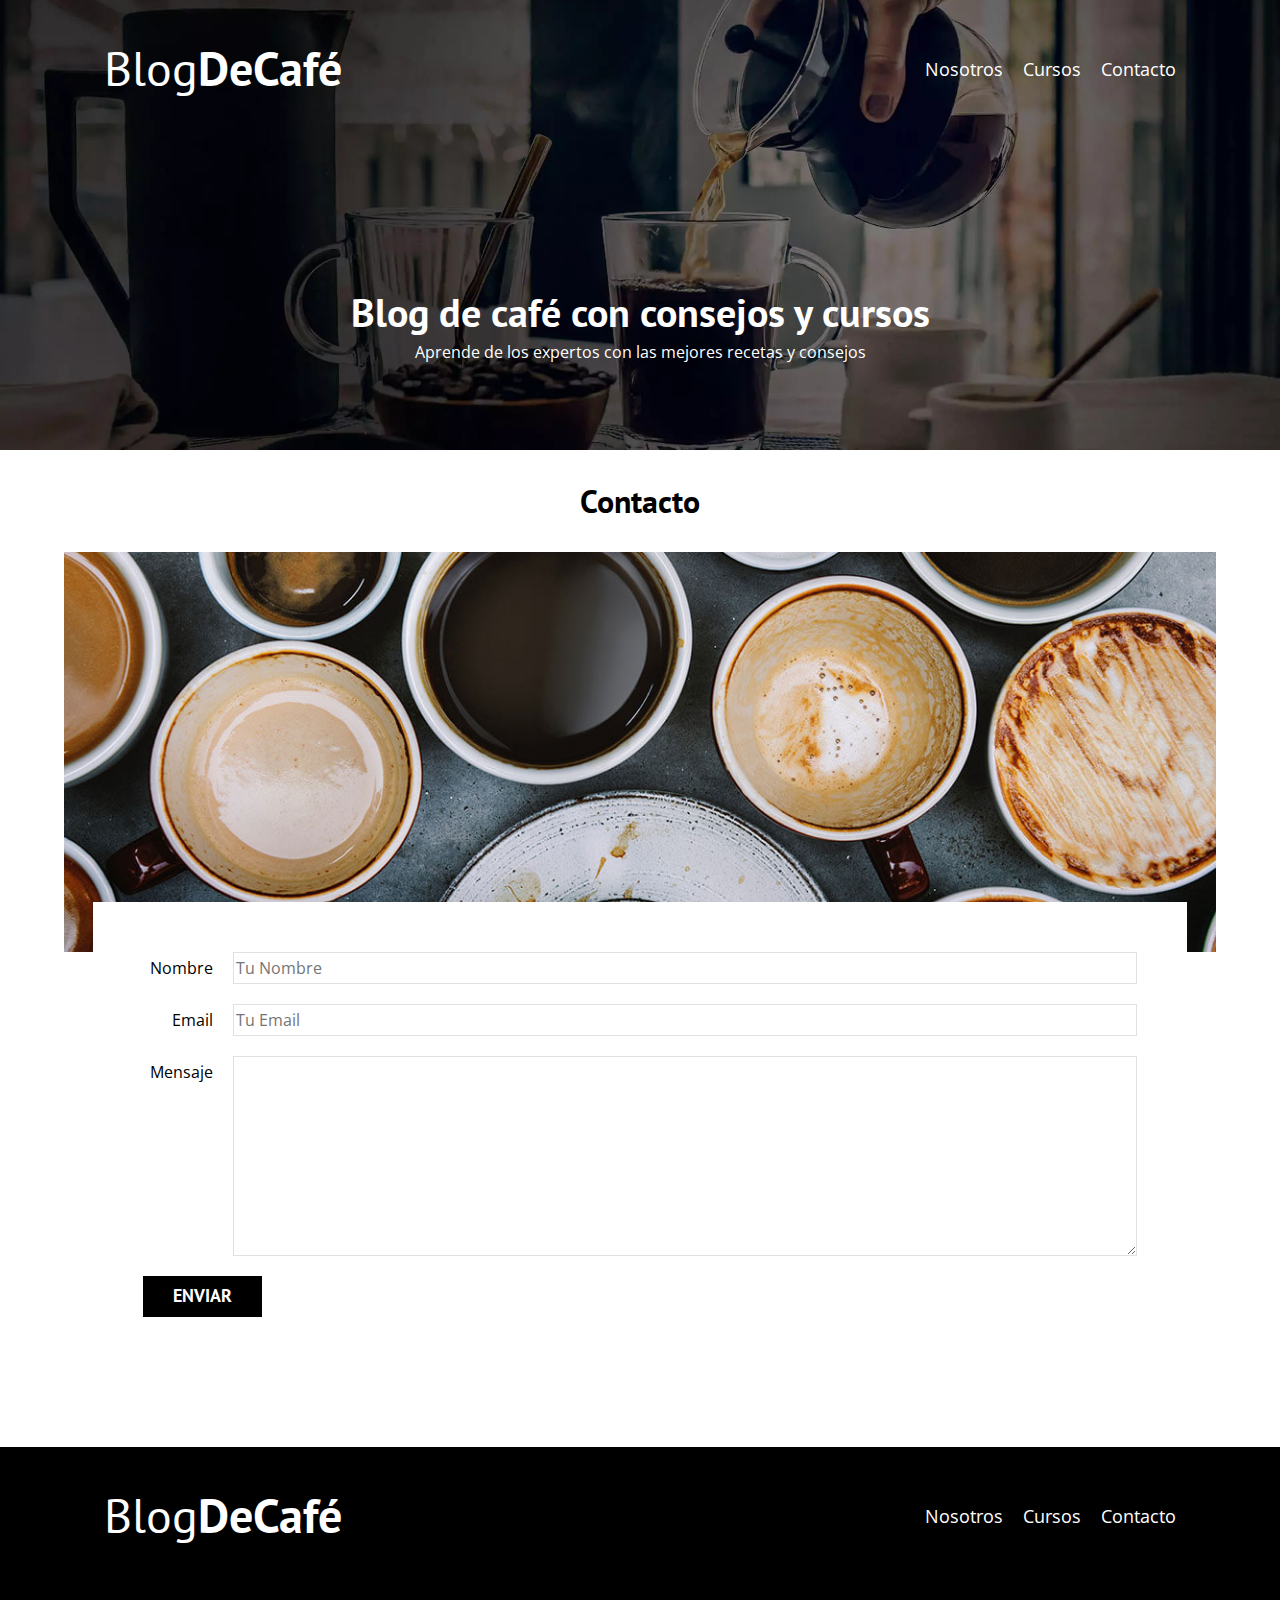
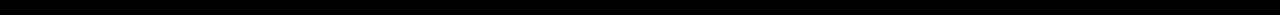
<file: contacto.html>
<!DOCTYPE html>
<html lang="en">

<head>
    <meta charset="UTF-8">
    <meta name="viewport" content="width=device-width, initial-scale=1.0">
    <title>Blog de cafe</title>
    <link rel="stylesheet" href="css/normalize.css">
    <link
        href="https://fonts.googleapis.com/css2?family=Open+Sans:ital,wght@0,300..800;1,300..800&family=PT+Sans:ital,wght@0,400;0,700;1,400;1,700&display=swap"
        rel="stylesheet">
    <link rel="stylesheet" href="css/style.css">
</head>

<body>

    <header class="header">

        <div class="contenedor">
            <div class="barra">
                <a class="logo" href="index.html">
                    <h1 class="logo_nombre noMargin textoCentrado">Blog<span class="logo_bold">DeCafé</span></h1>
                </a>

                <nav class="navegacion">
                    <a href="nosotros.html" class="navegacion_enlace">Nosotros</a>
                    <a href="cursos.html" class="navegacion_enlace">Cursos</a>
                    <a href="contacto.html" class="navegacion_enlace">Contacto</a>
                </nav>
            </div>
        </div>

        <div class="header_texto">
            <h2 class="noMargin">Blog de café con consejos y cursos</h2>
            <p class="noMargin">Aprende de los expertos con las mejores recetas y consejos</p>
        </div>

    </header>

    <main class="contenedor">
        <h3 class="textoCentrado">Contacto</h3>

        <div class="contacto-background"></div>

        <form class="formulario">
            <div class="campo">
                <label class="campo_label" for="nombre">Nombre</label>
                <input class="campo_field" type="text" placeholder="Tu Nombre" id="nombre">
            </div>
            <div class="campo">
                <label class="campo_label" for="email">Email</label>
                <input class="campo_field" type="email" placeholder="Tu Email" id="email">
            </div>
            <div class="campo">
                <label class="campo_label" for="mensaje">Mensaje</label>
                <textarea class="campo_field campo_field_textArea" id="mensaje"></textarea>
            </div>

            <div class="campo">
                <input type="submit" value="Enviar" class="boton boton--primario">
            </div>
        </form>

    </main>

    <footer class="footer">
        <div class="contenedor">
            <div class="barra">
                <a class="logo" href="index.html">
                    <h1 class="logo_nombre noMargin textoCentrado">Blog<span class="logo_bold">DeCafé</span></h1>
                </a>

                <nav class="navegacion">
                    <a href="nosotros.html" class="navegacion_enlace">Nosotros</a>
                    <a href="cursos.html" class="navegacion_enlace">Cursos</a>
                    <a href="contacto.html" class="navegacion_enlace">Contacto</a>
                </nav>
            </div>
        </div>
    </footer>

    <script src="js/modernizr.js"></script>
    <script src="js/scripts.js"></script> 
</body>

</html>
</file>
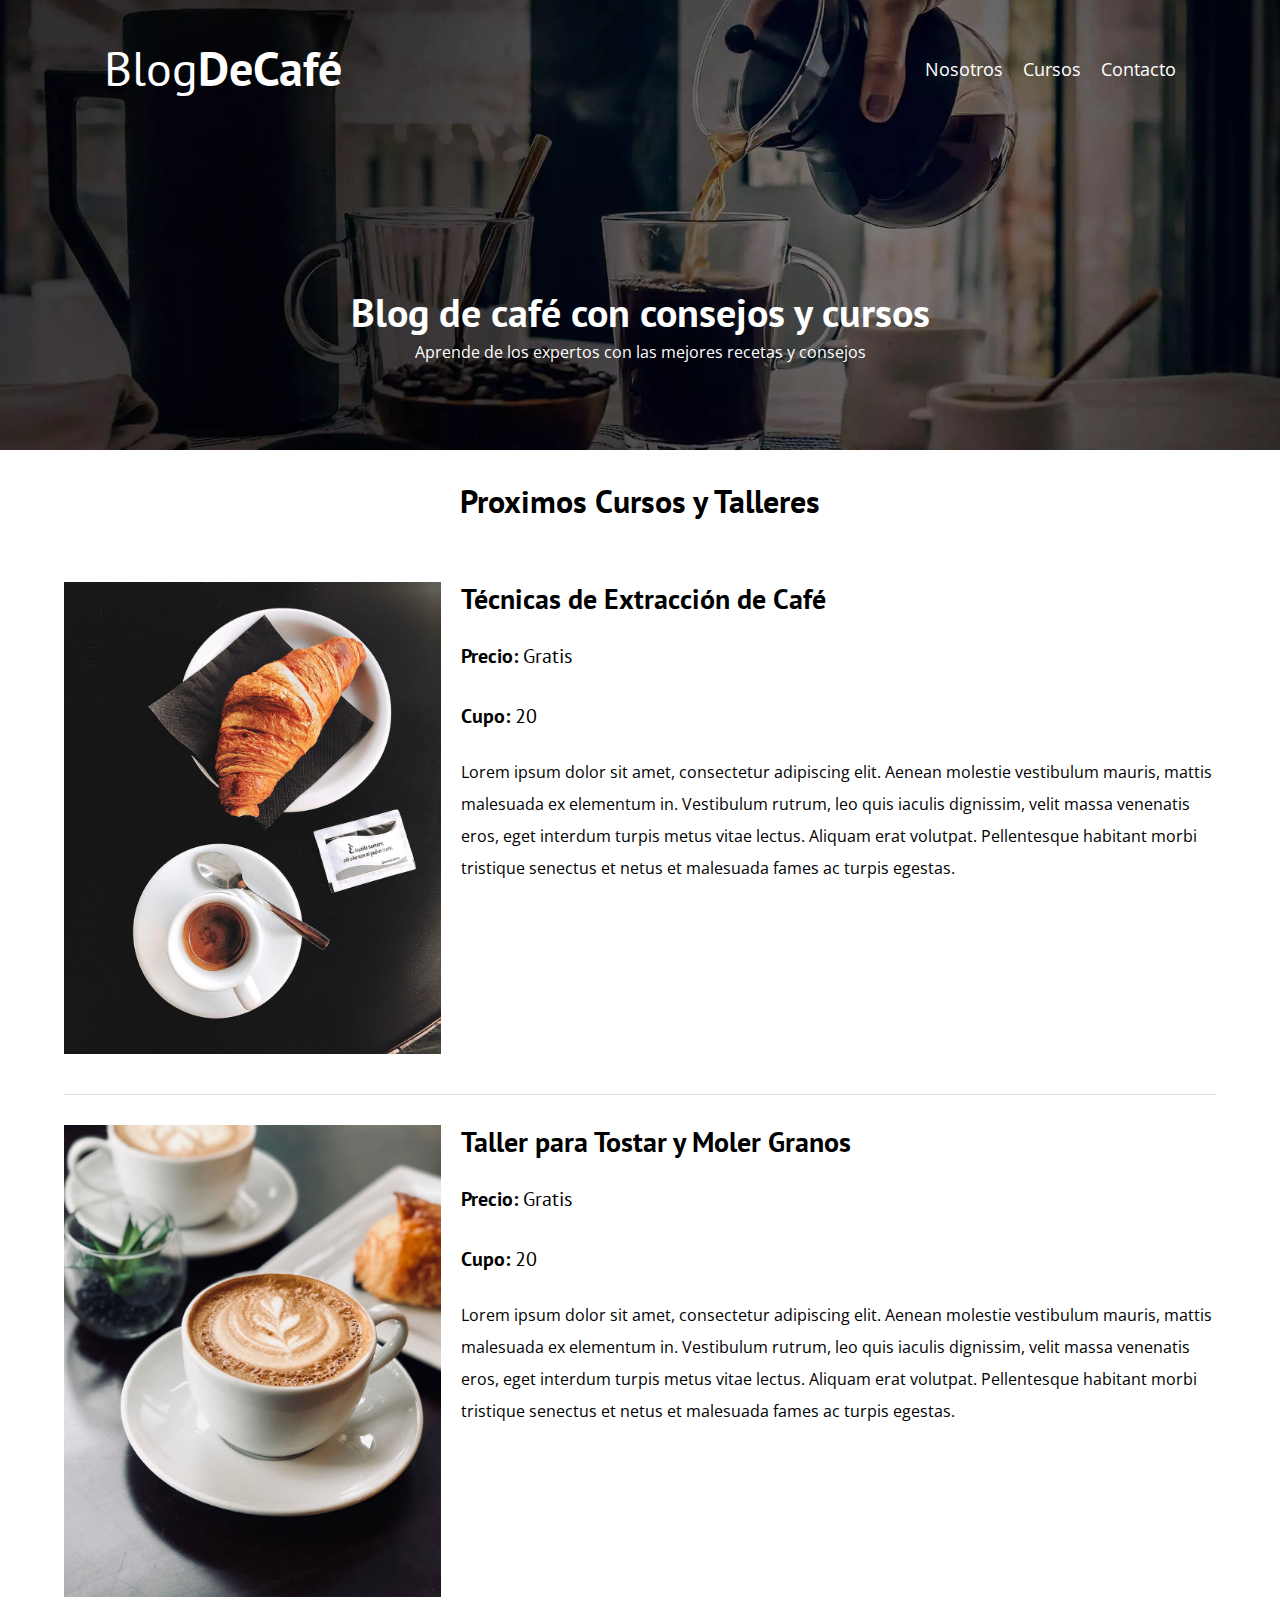
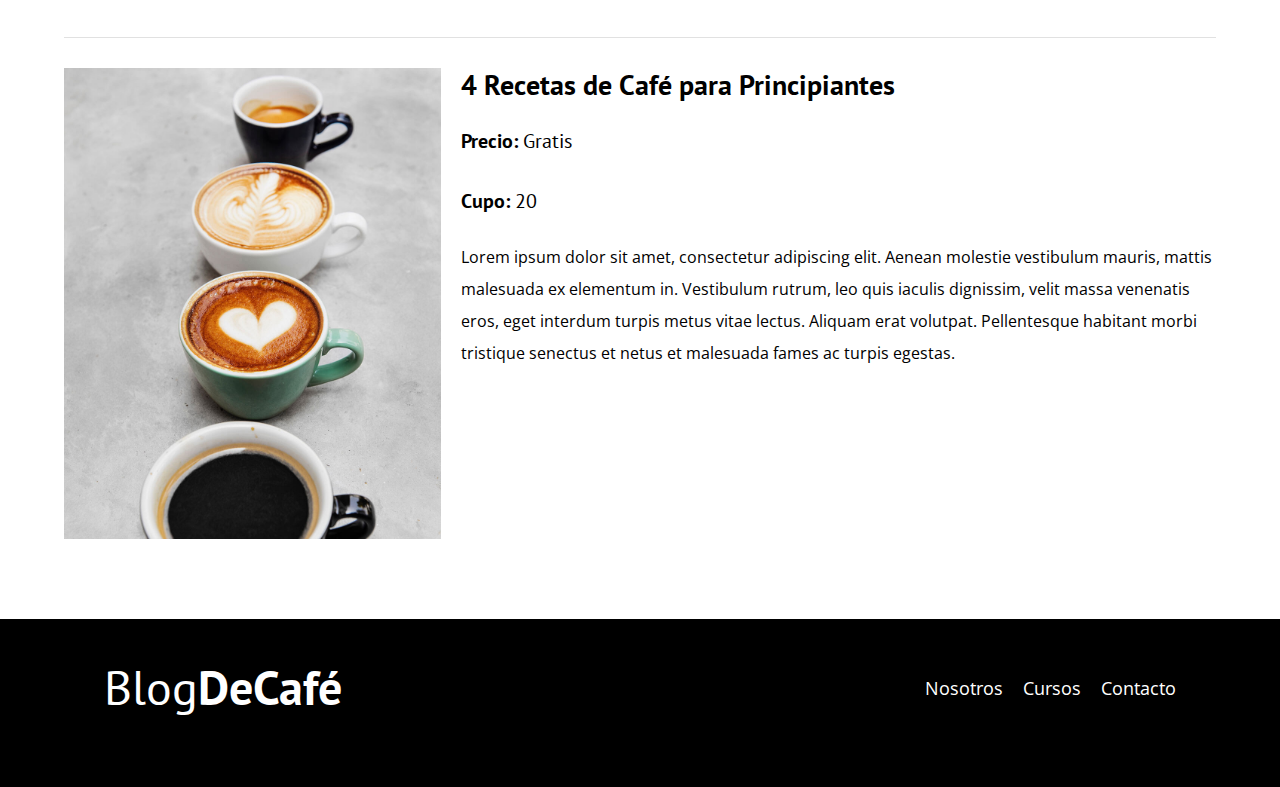
<file: cursos.html>
<!DOCTYPE html>
<html lang="en">
<head>
    <meta charset="UTF-8">
    <meta name="viewport" content="width=device-width, initial-scale=1.0">
    <title>Blog de cafe</title>
    <link rel="stylesheet" href="css/normalize.css">
    <link href="https://fonts.googleapis.com/css2?family=Open+Sans:ital,wght@0,300..800;1,300..800&family=PT+Sans:ital,wght@0,400;0,700;1,400;1,700&display=swap" rel="stylesheet">
    <link rel="stylesheet" href="css/style.css">
</head>
<body>

    <header class="header">

        <div class="contenedor">
            <div class="barra">
                <a class="logo" href="index.html">
                    <h1 class="logo_nombre noMargin textoCentrado">Blog<span class="logo_bold">DeCafé</span></h1>
                </a>

                <nav class="navegacion">
                    <a href="nosotros.html" class="navegacion_enlace">Nosotros</a>
                    <a href="cursos.html" class="navegacion_enlace">Cursos</a>
                    <a href="contacto.html" class="navegacion_enlace">Contacto</a>
                </nav>
            </div>
        </div>

        <div class="header_texto">
            <h2 class="noMargin">Blog de café con consejos y cursos</h2>
            <p class="noMargin">Aprende de los expertos con las mejores recetas y consejos</p>
        </div>

    </header>

    <main class="contenedor">
        <h3 class="textoCentrado">Proximos Cursos y Talleres</h3>

        <div class="curso">
            <div class="curso_imagen">
                <img src="/img/curso1.jpg" alt="Imagen del Curso">
            </div>
            
            <div class="curso_informacion">
                <h4 class="noMargin">Técnicas de Extracción de Café</h4>
                <p class="cursosLabel">Precio:
                    <span class="cursoInfo">Gratis</span>
                </p>
                <p class="cursosLabel">Cupo:
                    <span class="cursoInfo">20</span>
                </p>
                <p class="curso_descripcion">
                    Lorem ipsum dolor sit amet, consectetur adipiscing elit. Aenean molestie vestibulum mauris, mattis malesuada ex elementum in. Vestibulum rutrum, leo quis iaculis dignissim, velit massa venenatis eros, eget interdum turpis metus vitae lectus. Aliquam erat volutpat. Pellentesque habitant morbi tristique senectus et netus et malesuada fames ac turpis egestas.
                </p>
            </div>
        </div>

        <div class="curso">
            <div class="curso_imagen">
                <img src="/img/curso2.jpg" alt="Imagen del Curso">
            </div>
            
            <div class="curso_informacion">
                <h4 class="noMargin">Taller para Tostar y Moler Granos</h4>
                <p class="cursosLabel">Precio:
                    <span class="cursoInfo">Gratis</span>
                </p>
                <p class="cursosLabel">Cupo:
                    <span class="cursoInfo">20</span>
                </p>
                <p class="curso_descripcion">
                    Lorem ipsum dolor sit amet, consectetur adipiscing elit. Aenean molestie vestibulum mauris, mattis malesuada ex elementum in. Vestibulum rutrum, leo quis iaculis dignissim, velit massa venenatis eros, eget interdum turpis metus vitae lectus. Aliquam erat volutpat. Pellentesque habitant morbi tristique senectus et netus et malesuada fames ac turpis egestas.
                </p>
            </div>
        </div>

        <div class="curso">
            <div class="curso_imagen">
                <img src="/img/curso3.jpg" alt="Imagen del Curso">
            </div>
            
            <div class="curso_informacion">
                <h4 class="noMargin">4 Recetas de Café para Principiantes</h4>
                <p class="cursosLabel">Precio:
                    <span class="cursoInfo">Gratis</span>
                </p>
                <p class="cursosLabel">Cupo:
                    <span class="cursoInfo">20</span>
                </p>
                <p class="curso_descripcion">
                    Lorem ipsum dolor sit amet, consectetur adipiscing elit. Aenean molestie vestibulum mauris, mattis malesuada ex elementum in. Vestibulum rutrum, leo quis iaculis dignissim, velit massa venenatis eros, eget interdum turpis metus vitae lectus. Aliquam erat volutpat. Pellentesque habitant morbi tristique senectus et netus et malesuada fames ac turpis egestas.
                </p>
            </div>
        </div>

    </main>

    <footer class="footer"> 
        <div class="contenedor">
            <div class="barra">
                <a class="logo" href="index.html">
                    <h1 class="logo_nombre noMargin textoCentrado">Blog<span class="logo_bold">DeCafé</span></h1>
                </a>

                <nav class="navegacion">
                    <a href="nosotros.html" class="navegacion_enlace">Nosotros</a>
                    <a href="cursos.html" class="navegacion_enlace">Cursos</a>
                    <a href="contacto.html" class="navegacion_enlace">Contacto</a>
                </nav>
            </div>
        </div>
    </footer>

    <script src="js/modernizr.js"></script>
</body>
</html>
</file>
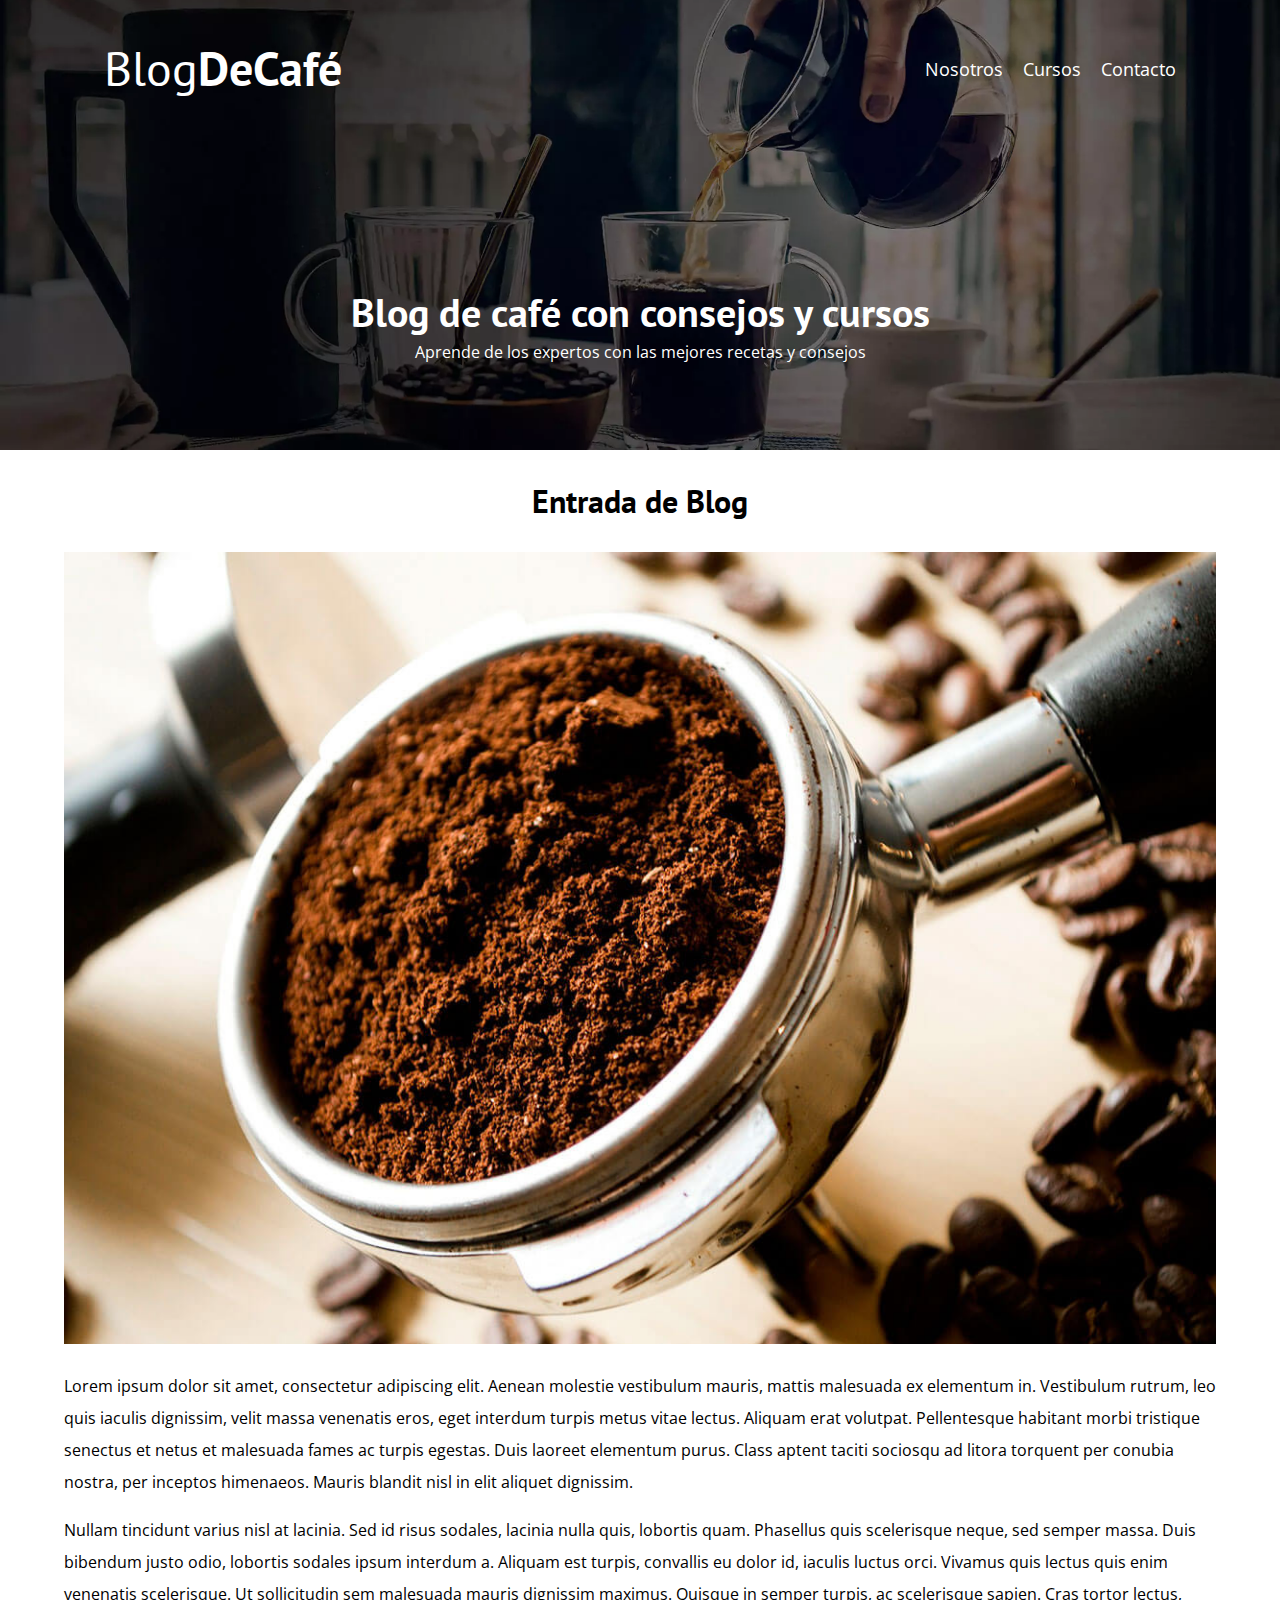
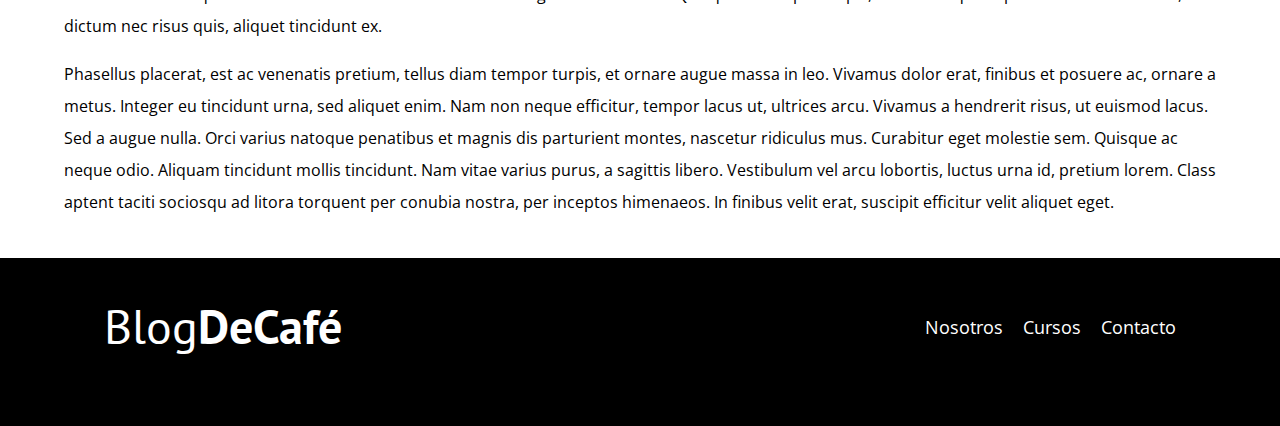
<file: entrada.html>
<!DOCTYPE html>
<html lang="en">
<head>
    <meta charset="UTF-8">
    <meta name="viewport" content="width=device-width, initial-scale=1.0">
    <title>Blog de cafe</title>
    <link rel="stylesheet" href="css/normalize.css">
    <link href="https://fonts.googleapis.com/css2?family=Open+Sans:ital,wght@0,300..800;1,300..800&family=PT+Sans:ital,wght@0,400;0,700;1,400;1,700&display=swap" rel="stylesheet">
    <link rel="stylesheet" href="css/style.css">
</head>
<body>

    <header class="header">

        <div class="contenedor">
            <div class="barra">
                <a class="logo" href="index.html">
                    <h1 class="logo_nombre noMargin textoCentrado">Blog<span class="logo_bold">DeCafé</span></h1>
                </a>

                <nav class="navegacion">
                    <a href="nosotros.html" class="navegacion_enlace">Nosotros</a>
                    <a href="cursos.html" class="navegacion_enlace">Cursos</a>
                    <a href="contacto.html" class="navegacion_enlace">Contacto</a>
                </nav>
            </div>
        </div>

        <div class="header_texto">
            <h2 class="noMargin">Blog de café con consejos y cursos</h2>
            <p class="noMargin">Aprende de los expertos con las mejores recetas y consejos</p>
        </div>

    </header>

    <main class="contenedor">
        <h3 class="textoCentrado">Entrada de Blog</h3>
        <img src="/img/Blog1.jpg" alt="Imagen de Blog">
    
        <p>Lorem ipsum dolor sit amet, consectetur adipiscing elit. Aenean molestie vestibulum mauris, mattis malesuada ex
            elementum in. Vestibulum rutrum, leo quis iaculis dignissim, velit massa venenatis eros, eget interdum turpis
            metus vitae lectus. Aliquam erat volutpat. Pellentesque habitant morbi tristique senectus et netus et malesuada
            fames ac turpis egestas. Duis laoreet elementum purus. Class aptent taciti sociosqu ad litora torquent per
            conubia nostra, per inceptos himenaeos. Mauris blandit nisl in elit aliquet dignissim.</p>
    
        <p>Nullam tincidunt varius nisl at lacinia. Sed id risus sodales, lacinia nulla quis, lobortis quam. Phasellus quis
            scelerisque neque, sed semper massa. Duis bibendum justo odio, lobortis sodales ipsum interdum a. Aliquam est
            turpis, convallis eu dolor id, iaculis luctus orci. Vivamus quis lectus quis enim venenatis scelerisque. Ut
            sollicitudin sem malesuada mauris dignissim maximus. Quisque in semper turpis, ac scelerisque sapien. Cras
            tortor lectus, dictum nec risus quis, aliquet tincidunt ex.</p>
    
        <p>Phasellus placerat, est ac venenatis pretium, tellus diam tempor turpis, et ornare augue massa in leo. Vivamus
            dolor erat, finibus et posuere ac, ornare a metus. Integer eu tincidunt urna, sed aliquet enim. Nam non neque
            efficitur, tempor lacus ut, ultrices arcu. Vivamus a hendrerit risus, ut euismod lacus. Sed a augue nulla. Orci
            varius natoque penatibus et magnis dis parturient montes, nascetur ridiculus mus. Curabitur eget molestie sem.
            Quisque ac neque odio. Aliquam tincidunt mollis tincidunt. Nam vitae varius purus, a sagittis libero. Vestibulum
            vel arcu lobortis, luctus urna id, pretium lorem. Class aptent taciti sociosqu ad litora torquent per conubia
            nostra, per inceptos himenaeos. In finibus velit erat, suscipit efficitur velit aliquet eget.</p>
    
    </main>

    <footer class="footer"> 
        <div class="contenedor">
            <div class="barra">
                <a class="logo" href="index.html">
                    <h1 class="logo_nombre noMargin textoCentrado">Blog<span class="logo_bold">DeCafé</span></h1>
                </a>

                <nav class="navegacion">
                    <a href="nosotros.html" class="navegacion_enlace">Nosotros</a>
                    <a href="cursos.html" class="navegacion_enlace">Cursos</a>
                    <a href="contacto.html" class="navegacion_enlace">Contacto</a>
                </nav>
            </div>
        </div>
    </footer>

    <script src="js/modernizr.js"></script>   
</body>
</html>
</file>
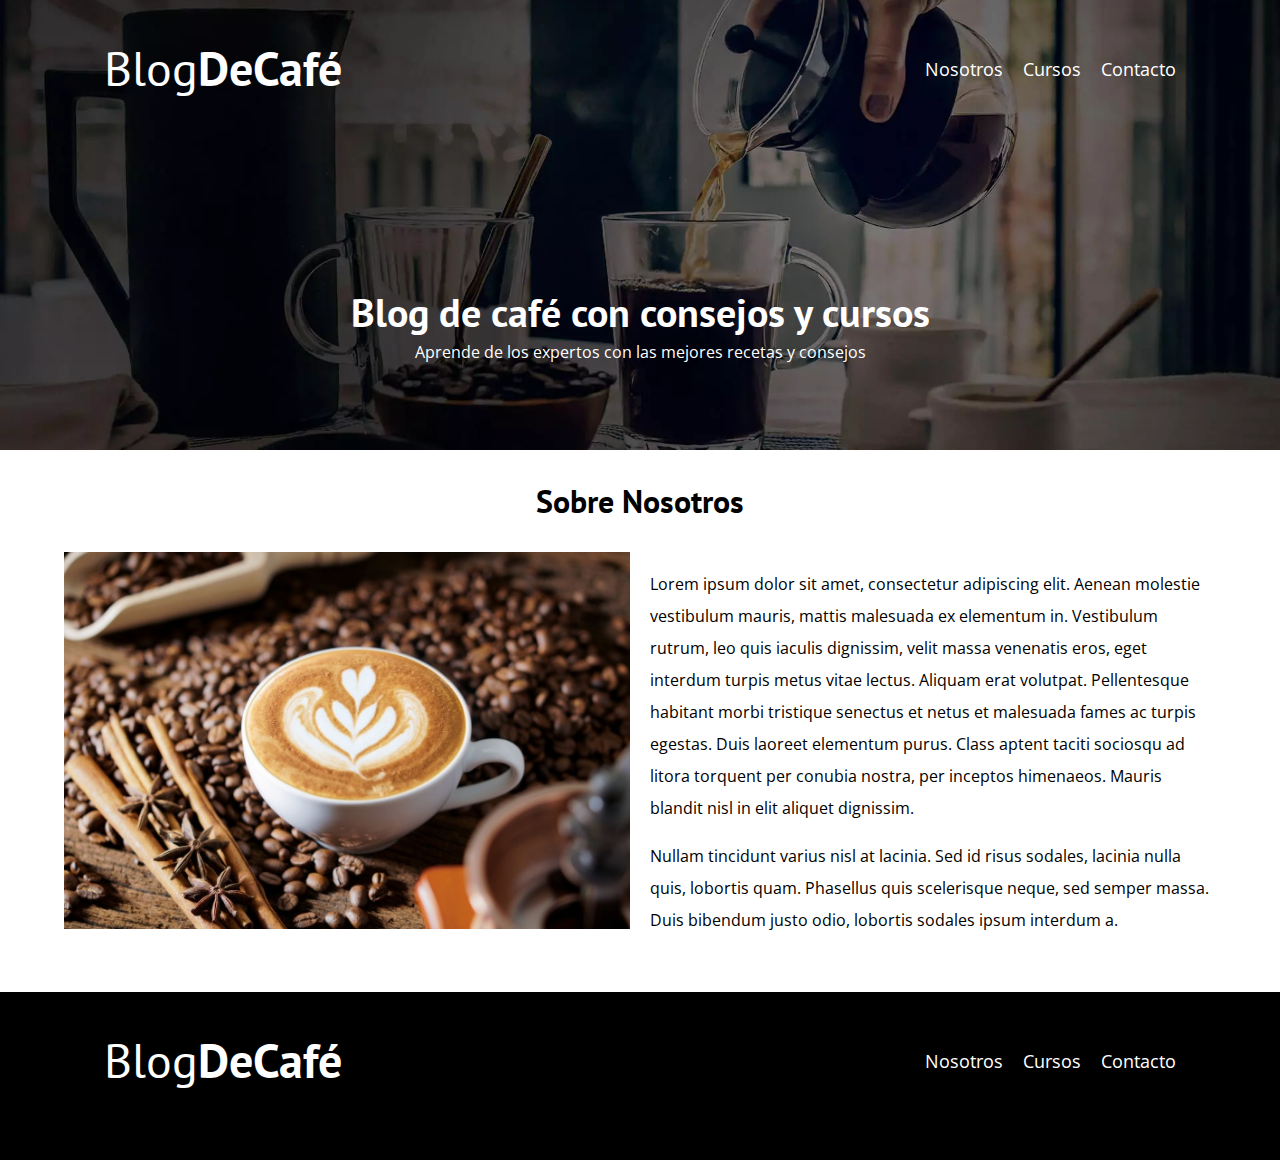
<file: nosotros.html>
<!DOCTYPE html>
<html lang="en">

<head>
    <meta charset="UTF-8">
    <meta name="viewport" content="width=device-width, initial-scale=1.0">
    <title>Blog de cafe</title>
    <link rel="stylesheet" href="css/normalize.css">
    <link
        href="https://fonts.googleapis.com/css2?family=Open+Sans:ital,wght@0,300..800;1,300..800&family=PT+Sans:ital,wght@0,400;0,700;1,400;1,700&display=swap"
        rel="stylesheet">
    <link rel="stylesheet" href="css/style.css">
</head>

<body>

    <header class="header">

        <div class="contenedor">
            <div class="barra">
                <a class="logo" href="index.html">
                    <h1 class="logo_nombre noMargin textoCentrado">Blog<span class="logo_bold">DeCafé</span></h1>
                </a>

                <nav class="navegacion">
                    <a href="nosotros.html" class="navegacion_enlace">Nosotros</a>
                    <a href="cursos.html" class="navegacion_enlace">Cursos</a>
                    <a href="contacto.html" class="navegacion_enlace">Contacto</a>
                </nav>
            </div>
        </div>

        <div class="header_texto">
            <h2 class="noMargin">Blog de café con consejos y cursos</h2>
            <p class="noMargin">Aprende de los expertos con las mejores recetas y consejos</p>
        </div>

    </header>

    <main class="contenedor">
        <h3 class="textoCentrado">Sobre Nosotros</h3>
        <div class="sobreNosotros">
            <div class="sobreNosotros_imagen">
                <img src="/img/Nosotros.jpg" alt="Imagen Nosotros">
            </div>

            <div class="sobreNosotros_texto">
                <p>Lorem ipsum dolor sit amet, consectetur adipiscing elit. Aenean molestie vestibulum mauris, mattis
                    malesuada ex elementum in. Vestibulum rutrum, leo quis iaculis dignissim, velit massa venenatis
                    eros, eget interdum turpis metus vitae lectus. Aliquam erat volutpat. Pellentesque habitant morbi
                    tristique senectus et netus et malesuada fames ac turpis egestas. Duis laoreet elementum purus.
                    Class aptent taciti sociosqu ad litora torquent per conubia nostra, per inceptos himenaeos. Mauris
                    blandit nisl in elit aliquet dignissim.</p>

                <p>Nullam tincidunt varius nisl at lacinia. Sed id risus sodales, lacinia nulla quis, lobortis quam.
                    Phasellus quis scelerisque neque, sed semper massa. Duis bibendum justo odio, lobortis sodales ipsum
                    interdum a.</p>
            </div>
        </div>
    </main>

    <footer class="footer">
        <div class="contenedor">
            <div class="barra">
                <a class="logo" href="index.html">
                    <h1 class="logo_nombre noMargin textoCentrado">Blog<span class="logo_bold">DeCafé</span></h1>
                </a>

                <nav class="navegacion">
                    <a href="nosotros.html" class="navegacion_enlace">Nosotros</a>
                    <a href="cursos.html" class="navegacion_enlace">Cursos</a>
                    <a href="contacto.html" class="navegacion_enlace">Contacto</a>
                </nav>
            </div>
        </div>
    </footer>

    <script src="js/modernizr.js"></script>
</body>

</html>
</file>
<file: css/style.css>
:root{
    --fuenteHeading: 'Pt Sans', sans-serif;
    --fuenteParrafos:'Open Sans', sans-serif;

    --primario: #784D3C;
    --gris:#E1E1E1;
    --blanco:#FFFF;
    --negro:#000;

}

html {
    box-sizing: border-box;
    font-size: 62.5%;
}

*, *:before, *:after {
    box-sizing: inherit;
}

body {
    font-family: var(--fuenteParrafos);
    font-size: 1.6rem;
    line-height: 2;
}

/*Globales*/

.contenedor {
    max-width: 120rem;
    width: 90%;
    margin: 0 auto;
}

a {
    text-decoration: none; /*No interlineado*/
}

h1,h2,h3,h4 {
    font-family: var(--fuenteHeading);
    line-height: 1.2;
}

h1 {
    font-size: 4.8rem;
}

h2 {
    font-size: 4rem;
}

h3 {
    font-size: 3.2rem;
}

h4 {
    font-size: 2.8rem;
}

img {
    max-width: 100%;
}

.noMargin{
    margin: 0;
}

.noPadding {
    padding: 0;
}

.textoCentrado{
    text-align: center;
}

/*Header*/

.webp .header { /*Modernizr*/
    background-image: url(../img/banner.webp);
}

.no-webp .header{
    background-image: url(../img/banner.jpg);    
}

.header{
    height: 45rem;
    background-size: cover;
    background-repeat: no-repeat;
    background-position: center center; /*fluidez en img*/
}

.header_texto {
    text-align: center;
    color: var(--blanco);
    margin-top: 5rem;
}

@media (min-width :768px) {
    .header_texto {
        margin-top: 15rem;
    }
}

.barra {
    padding: 4rem;
}

@media (min-width :768px) {
    .barra{
        display: flex;
        justify-content: space-between;
        align-items: center;
    }
}

.logo {
    color: var(--blanco);
}

.logo_nombre {
    font-weight: 400;
}

.logo_bold {
    font-weight: 700;
}

@media (min-width :768px) {
    .navegacion {
        display: flex;
        gap: 2rem;
    }   
}

.navegacion_enlace {
    display: block; 
    text-align: center;
    font-size: 1.8rem;
    color: var(--blanco);
}

@media (min-width :768px) {
    .contenidoPrincipal{
        display: grid;
        grid-template-columns: 2fr 1fr;
        column-gap: 4rem;
    }
}

.entrada {
    border-bottom: 1px solid var(--gris);
    margin-bottom: 2rem;
}

.entrada:last-of-type { /*Eliminacion de border*/
    border-bottom: none;
    margin-bottom:0;
}

.boton {
    display: block;
    font-family: var(--fuenteHeading);
    color: var(--blanco);
    text-align: center;
    padding: 1rem 3rem;
    font-size: 1.8rem;
    text-transform: uppercase;
    font-weight: 700;
    margin-bottom: 2rem;
    border: none;
}

@media (min-width :768px) {
    .boton {
        display: inline-block; /*Respetacion de padding*/
        
    }
}

.boton:hover {
    cursor: pointer;
}

.boton--primario {
    background-color: var(--negro);
}

.boton--secundario {
    background-color: var(--primario);
}

.cursos {
    list-style: none; /*Eliminacion de viñetas*/
}

.widget-cursos {
    border-bottom: 1px solid var(--gris);
    margin-bottom: 2rem;
}

.widget-cursos:last-of-type {
    border: none;
    margin-bottom: 0;
}

.widget-cursosLabel,
.cursosLabel {
    font-family: var(--fuenteHeading);
    font-weight: bold;
}

.widget-cursosInfo,
.cursoInfo {
    font-weight: normal;
}

.widget-cursosLabel,
.widget-cursosInfo,
.cursosLabel,
.cursoInfo {
    font-size: 2rem;
}

.footer {
    background-color: var(--negro);
    padding-bottom: 3rem;
    margin-top: 4rem;
}

/*Sobre Nosotros*/

@media (min-width :768px) {
    .sobreNosotros {
        display: grid;
        grid-template-columns: repeat(2, 1fr);
        column-gap: 2rem;
    }
}

/*Cursos*/

.curso {
    padding: 3rem 0;
    border-bottom: 1px solid var(--gris);
}

@media (min-width :768px) {
    .curso {
        display: grid;
        grid-template-columns: 1fr 2fr;
        column-gap: 2rem;
    }
}

.curso:last-of-type {
    border: none;
}

/*Contacto*/

.error {
    background-color: rgb(185, 0, 0);
    text-align: center;
    padding: 1rem;
    color: var(--blanco);
    text-transform: uppercase;
}

.correcto{
    background-color: rgb(74,185,0);
    text-align: center;
    padding: 1rem;
    color: var(--blanco);
    text-transform: uppercase;
}

.contacto-background {
    background-image: url(../img/contacto.jpg);
    height: 40rem; /*Altura de 400px*/
    background-size: cover;
    background-repeat: no-repeat;
}

.formulario {
    background-color: var(--blanco);
    margin: -5rem auto 0 auto;
    width: 95%;
    padding: 5rem;
}

.campo {
    display: flex;
    margin-bottom: 2rem;
}

.campo_label {
    flex: 0 0 9rem; /*Fijacion*/
    text-align: right;
    padding-right: 2rem;
}

.campo_field {
    flex:1;
    border: 1px solid var(--gris);
}

.campo_field_textArea {
    height: 20rem;
}
</file>
